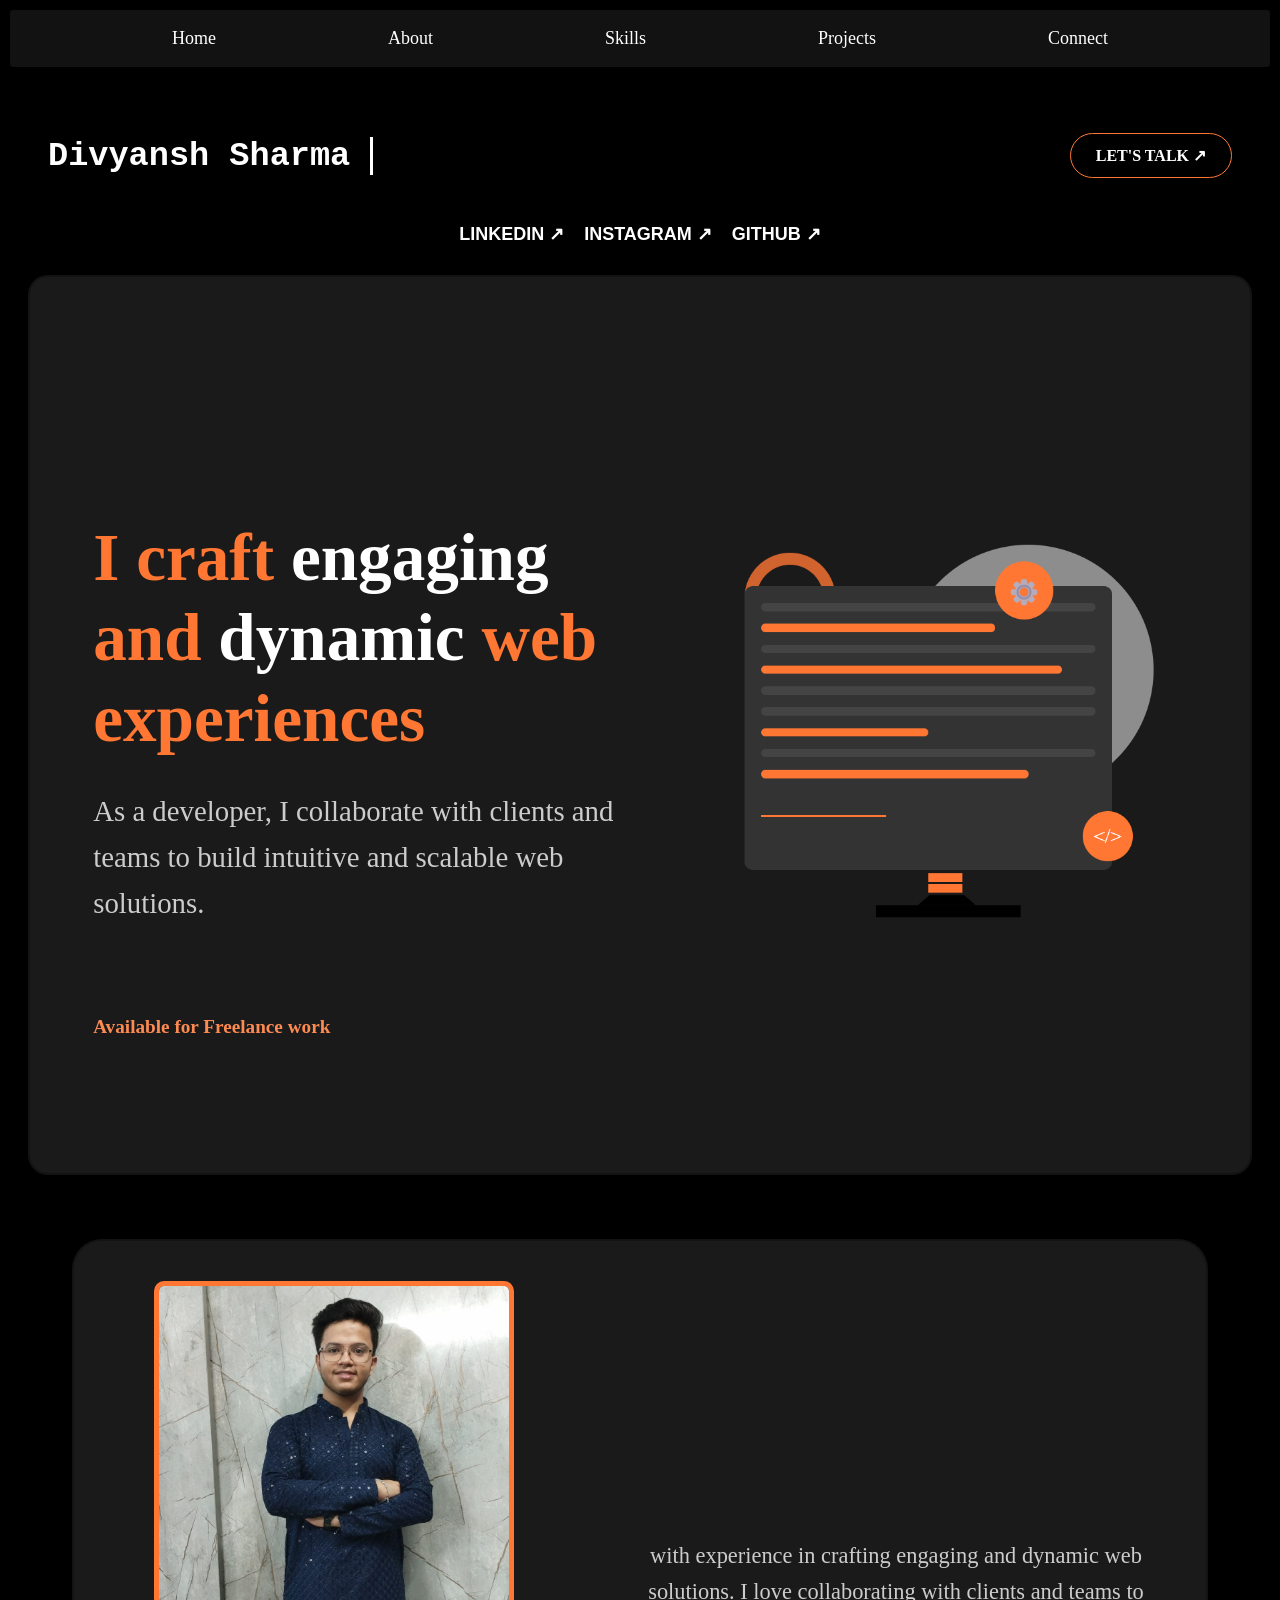
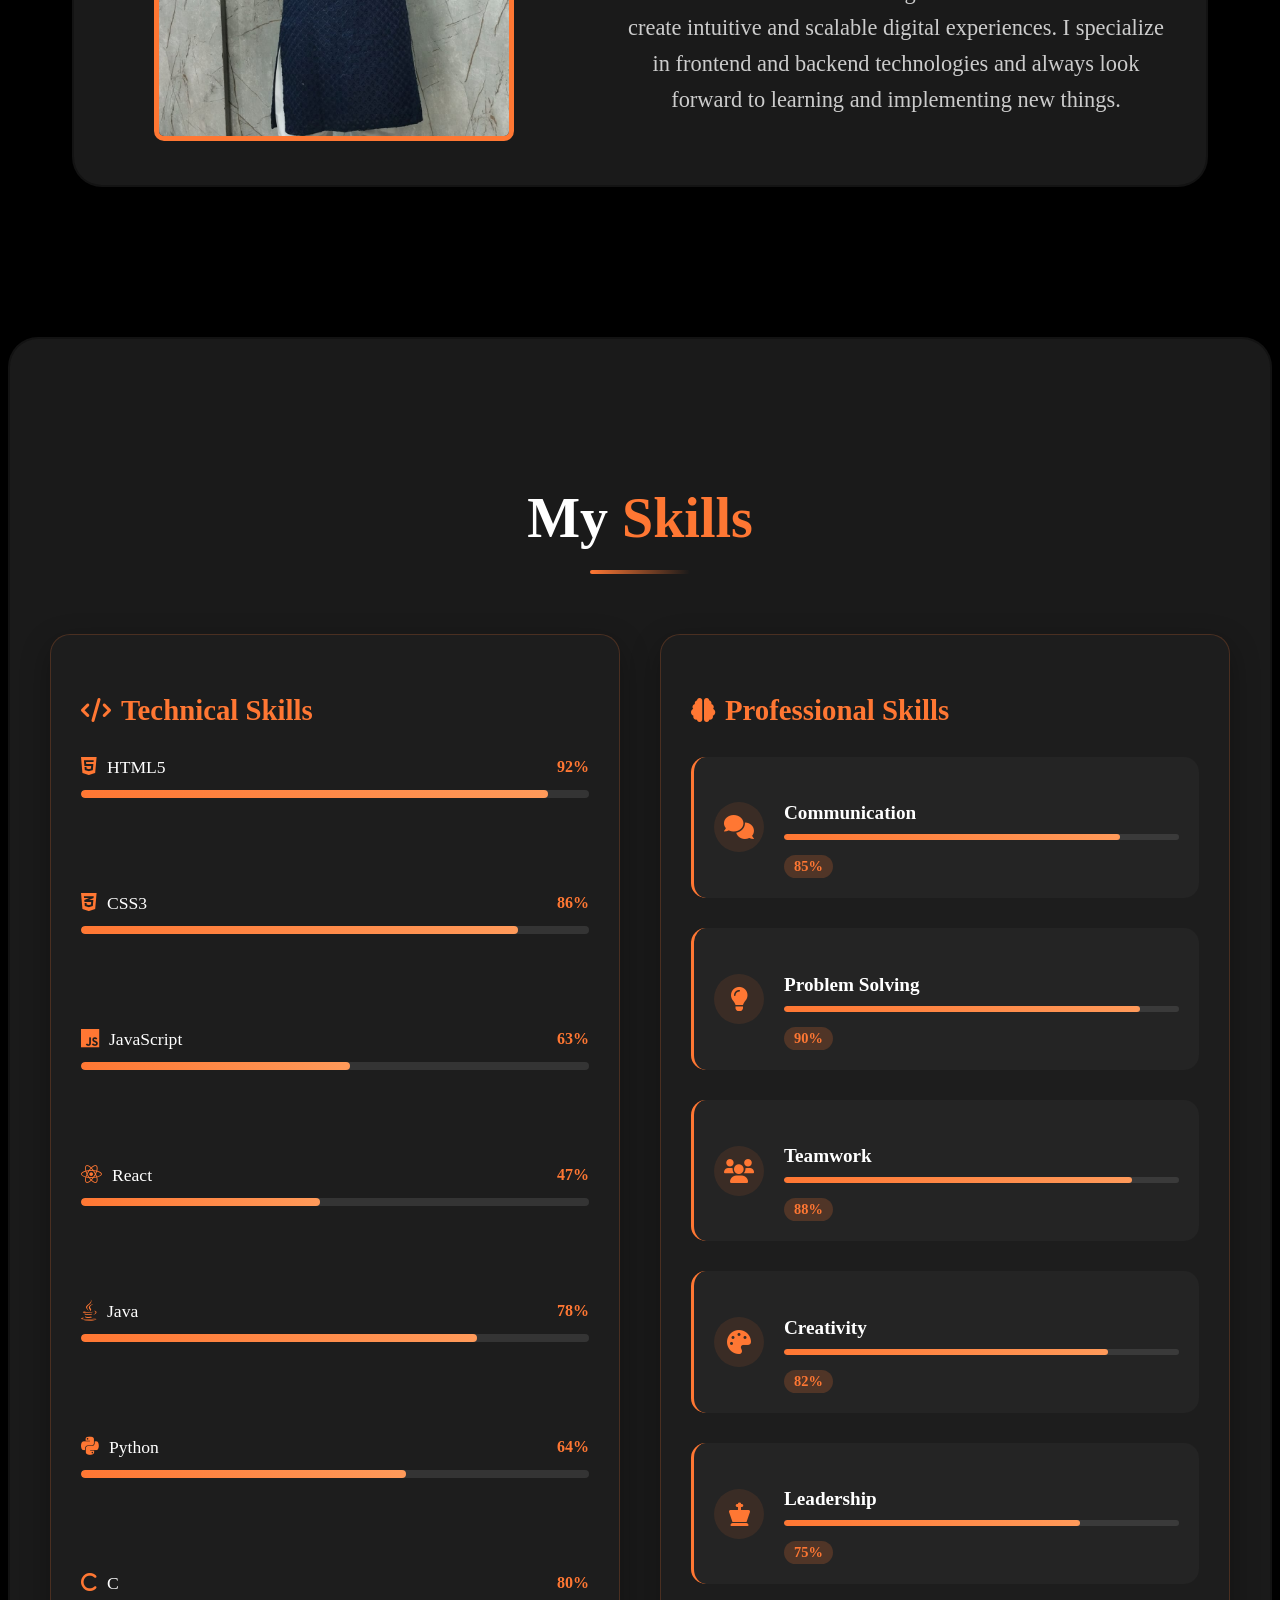
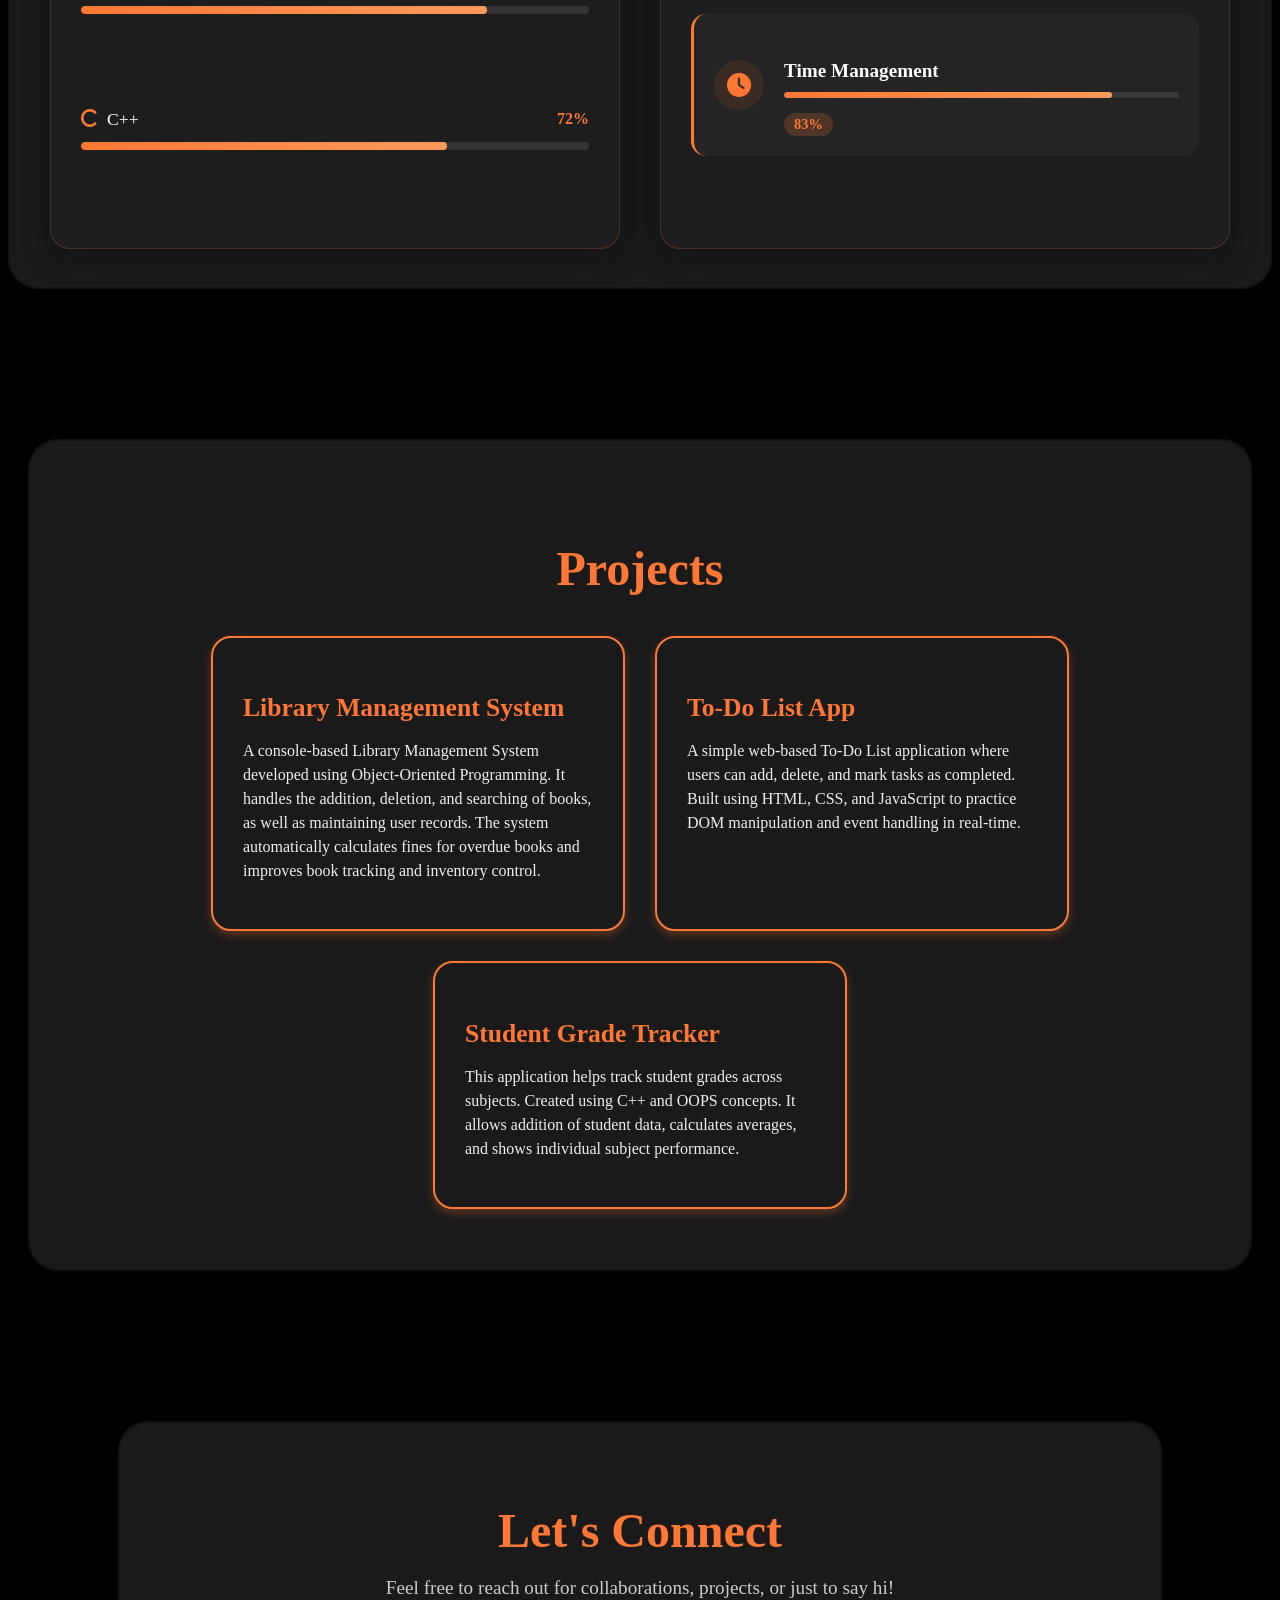
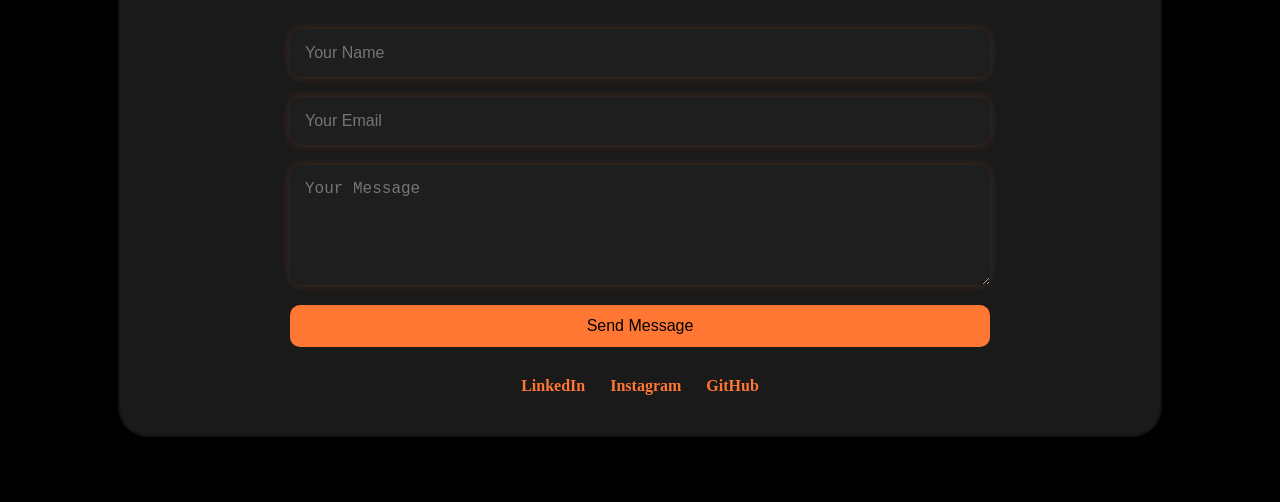
<file: index.html>
<!DOCTYPE html>
<html lang="en">

<head>
    <meta charset="UTF-8">
    <meta name="viewport" content="width=device-width, initial-scale=1.0">
    <title>Divyansh Sharma | Portfolio</title>
    <link rel="stylesheet" href="pofolio.css">
    <link rel="stylesheet" href="https://cdnjs.cloudflare.com/ajax/libs/font-awesome/6.0.0/css/all.min.css">
    <link rel="stylesheet" href="portfolio.js">
    <link href="https://fonts.googleapis.com/css2?family=Orbitron:wght@700&display=swap" rel="stylesheet">
    <meta property="og:title" content="Divyansh Sharma | Portfolio" />
    <meta property="og:description" content="Responsive personal portfolio built with HTML, CSS, and JavaScript." />
    <meta property="og:image" content="https://raw.githubusercontent.com/divyansh0054/Portfolio/main/assets/thumbnail.png" />
    <meta property="og:url" content="https://divyansh0054.github.io/Portfolio/" />
    <meta property="og:type" content="website" />


<body>
    <!-- Navigation Bar -->
    <nav class="navbar">
        <div class="nav-links">
            <a href="#home" class="nav-link">Home</a>
            <a href="#about" class="nav-link">About</a>
            <a href="#skills" class="nav-link">Skills</a>
            <a href="#projects" class="nav-link">Projects</a>
            <a href="#connect" class="nav-link">Connect</a>
        </div>
    </nav>
    <!-- Header Content (Name + CTA) -->
    <div class="header-content">
        <h2 class="name">Divyansh Sharma</h2>
        <a href="#connect" class="cta-button">LET'S TALK ↗</a>
    </div>
    <div class="social-links">
        <a href="https://www.linkedin.com/in/divyansh-sharma-6a9651290" class="social-link">LINKEDIN ↗</a>
        <a href="https://instagram.com/_divyansharma._" class="social-link">INSTAGRAM ↗</a>
        <a href="https://github.com/divyansh0054" class="social-link">GITHUB ↗</a>
    </div>
    <!-- hero section  -->

    <section class="hero" id="home">
        <div class="hero-content">
            <!-- Text content on left -->
            <div class="hero-text-content">
                <h1 class="headline">I craft <span>engaging</span><br>and <span>dynamic</span> web experiences</h1>
                <p class="subheadline">As a developer, I collaborate with clients and teams to build intuitive and
                    scalable web solutions.</p>
                <p class="bottomline">Available for Freelance work</p>
            </div>

            <!-- Image on right -->
            <div class="hero-visual">
                <img src="Screenshot 2025-03-29 221040.png" alt="My Work">
            </div>
        </div>
    </section>



    <section id="about">
        <!-- Profile Image -->
        <div class="about-image">
            <img src="divyansh.jpg" alt="Profile Picture">
        </div>

        <!-- About Content -->
        <div class="about-content">
            <div id="one">
                <h1 class="line line1">I'm Divyansh Sharma</h1>
                <h1 class="line line2">And I am a</h1>
                <h1 class="line line3">Web Developer</h1>
            </div>
            <p class="about-text">
                with experience in crafting engaging and dynamic web solutions.
                I love collaborating with clients and teams to create intuitive and scalable digital experiences.
                I specialize in frontend and backend technologies and always look forward to learning and implementing
                new things.
            </p>
        </div>
    </section>


    <section id="skills" class="skills-section">
        <div class="skills-header">
            <h2 class="skills-heading">My <span>Skills</span></h2>
            <div class="skills-divider"></div>
        </div>

        <div class="skills-container">
            <!-- Technical Skills Column -->
            <div class="skills-column tech-skills">
                <div class="skills-card">
                    <h3 class="skills-subheading">
                        <i class="fas fa-code"></i> Technical Skills
                    </h3>

                    <div class="skills-grid">
                        <!-- HTML -->
                        <div class="skill-item">
                            <div class="skill-info">
                                <span class="skill-name">
                                    <i class="fab fa-html5"></i> HTML5
                                </span>
                                <span class="skill-percent">92%</span>
                            </div>
                            <div class="skill-bar">
                                <div class="skill-progress" style="width: 92%;" data-percent="92"></div>
                            </div>
                        </div>

                        <!-- CSS -->
                        <div class="skill-item">
                            <div class="skill-info">
                                <span class="skill-name">
                                    <i class="fab fa-css3-alt"></i> CSS3
                                </span>
                                <span class="skill-percent">86%</span>
                            </div>
                            <div class="skill-bar">
                                <div class="skill-progress" style="width: 86%;" data-percent="86"></div>
                            </div>
                        </div>

                        <!-- JavaScript -->
                        <div class="skill-item">
                            <div class="skill-info">
                                <span class="skill-name">
                                    <i class="fab fa-js"></i> JavaScript
                                </span>
                                <span class="skill-percent">63%</span>
                            </div>
                            <div class="skill-bar">
                                <div class="skill-progress" style="width: 53%;" data-percent="53"></div>
                            </div>
                        </div>

                        <!-- React -->
                        <div class="skill-item">
                            <div class="skill-info">
                                <span class="skill-name">
                                    <i class="fab fa-react"></i> React
                                </span>
                                <span class="skill-percent">47%</span>
                            </div>
                            <div class="skill-bar">
                                <div class="skill-progress" style="width: 47%;" data-percent="47"></div>
                            </div>
                        </div>

                        <!-- Java -->
                        <div class="skill-item">
                            <div class="skill-info">
                                <span class="skill-name">
                                    <i class="fab fa-java"></i> Java
                                </span>
                                <span class="skill-percent">78%</span>
                            </div>
                            <div class="skill-bar">
                                <div class="skill-progress" style="width: 78%;" data-percent="78"></div>
                            </div>
                        </div>

                        <!-- Python -->
                        <div class="skill-item">
                            <div class="skill-info">
                                <span class="skill-name">
                                    <i class="fab fa-python"></i> Python
                                </span>
                                <span class="skill-percent">64%</span>
                            </div>
                            <div class="skill-bar">
                                <div class="skill-progress" style="width: 64%;" data-percent="64"></div>
                            </div>
                        </div>

                        <!-- C -->
                        <div class="skill-item">
                            <div class="skill-info">
                                <span class="skill-name">
                                    <i class="fas fa-c"></i> C
                                </span>
                                <span class="skill-percent">80%</span>
                            </div>
                            <div class="skill-bar">
                                <div class="skill-progress" style="width: 80%;" data-percent="80"></div>
                            </div>
                        </div>

                        <!-- C++ -->
                        <div class="skill-item">
                            <div class="skill-info">
                                <span class="skill-name">
                                    <i class="fas fa-c"></i> C++
                                </span>
                                <span class="skill-percent">72%</span>
                            </div>
                            <div class="skill-bar">
                                <div class="skill-progress" style="width: 72%;" data-percent="72"></div>
                            </div>
                        </div>
                    </div>
                </div>
            </div>

            <!-- Soft Skills Column -->
            <div class="skills-column soft-skills">
                <div class="skills-card">
                    <h3 class="skills-subheading">
                        <i class="fas fa-brain"></i> Professional Skills
                    </h3>

                    <div class="soft-skills-grid">
                        <!-- Communication -->
                        <div class="soft-skill-item">
                            <div class="skill-icon">
                                <i class="fas fa-comments"></i>
                            </div>
                            <div class="skill-content">
                                <h4 class="soft-skill-name">Communication</h4>
                                <div class="skill-meter">
                                    <div class="meter-fill" style="width: 85%;"></div>
                                </div>
                                <span class="skill-percent-bubble">85%</span>
                            </div>
                        </div>

                        <!-- Problem Solving -->
                        <div class="soft-skill-item">
                            <div class="skill-icon">
                                <i class="fas fa-lightbulb"></i>
                            </div>
                            <div class="skill-content">
                                <h4 class="soft-skill-name">Problem Solving</h4>
                                <div class="skill-meter">
                                    <div class="meter-fill" style="width: 90%;"></div>
                                </div>
                                <span class="skill-percent-bubble">90%</span>
                            </div>
                        </div>

                        <!-- Teamwork -->
                        <div class="soft-skill-item">
                            <div class="skill-icon">
                                <i class="fas fa-users"></i>
                            </div>
                            <div class="skill-content">
                                <h4 class="soft-skill-name">Teamwork</h4>
                                <div class="skill-meter">
                                    <div class="meter-fill" style="width: 88%;"></div>
                                </div>
                                <span class="skill-percent-bubble">88%</span>
                            </div>
                        </div>

                        <!-- Creativity -->
                        <div class="soft-skill-item">
                            <div class="skill-icon">
                                <i class="fas fa-palette"></i>
                            </div>
                            <div class="skill-content">
                                <h4 class="soft-skill-name">Creativity</h4>
                                <div class="skill-meter">
                                    <div class="meter-fill" style="width: 82%;"></div>
                                </div>
                                <span class="skill-percent-bubble">82%</span>
                            </div>
                        </div>

                        <!-- Leadership -->
                        <div class="soft-skill-item">
                            <div class="skill-icon">
                                <i class="fas fa-chess-king"></i>
                            </div>
                            <div class="skill-content">
                                <h4 class="soft-skill-name">Leadership</h4>
                                <div class="skill-meter">
                                    <div class="meter-fill" style="width: 75%;"></div>
                                </div>
                                <span class="skill-percent-bubble">75%</span>
                            </div>
                        </div>

                        <!-- Time Management -->
                        <div class="soft-skill-item">
                            <div class="skill-icon">
                                <i class="fas fa-clock"></i>
                            </div>
                            <div class="skill-content">
                                <h4 class="soft-skill-name">Time Management</h4>
                                <div class="skill-meter">
                                    <div class="meter-fill" style="width: 83%;"></div>
                                </div>
                                <span class="skill-percent-bubble">83%</span>
                            </div>
                        </div>
                    </div>
                </div>
            </div>
        </div>
    </section>

    <section id="projects" class="projects-section">
        <h2 class="section-title">Projects</h2>
        <div class="projects-container">

            <div class="project-card">
                <h3>Library Management System</h3>
                <p>
                    A console-based Library Management System developed using Object-Oriented Programming. It handles
                    the addition,
                    deletion, and searching of books, as well as maintaining user records. The system automatically
                    calculates fines
                    for overdue books and improves book tracking and inventory control.
                </p>
            </div>

            <div class="project-card">
                <h3>To-Do List App</h3>
                <p>
                    A simple web-based To-Do List application where users can add, delete, and mark tasks as completed.
                    Built using
                    HTML, CSS, and JavaScript to practice DOM manipulation and event handling in real-time.
                </p>
            </div>

            <div class="project-card">
                <h3>Student Grade Tracker</h3>
                <p>
                    This application helps track student grades across subjects. Created using C++ and OOPS concepts. It
                    allows
                    addition of student data, calculates averages, and shows individual subject performance.
                </p>
            </div>

        </div>
    </section>

    <section id="connect" class="connect-section">
        <div class="connect-container">
            <h2 class="connect-title">Let's Connect</h2>
            <p class="connect-subtitle">Feel free to reach out for collaborations, projects, or just to say hi!</p>

            <form class="connect-form" onsubmit="openGmail(event)" autocomplete="off">
                <input type="text" id="name" name="name" placeholder="Your Name" required />
                <input type="email" id="email" name="email" placeholder="Your Email" required />
                <textarea id="message" name="message" placeholder="Your Message" rows="5" required></textarea>
                <button type="submit">Send Message</button>
            </form>
            

            <div class="connect-socials">
                <a href="https://linkedin.com/in/Divyansh Sharma" target="_blank">LinkedIn</a>
                <a href="https://instagram.com/_divyansharma._" target="_blank">Instagram</a>
                <a href="https://github.com/divyansh0054" target="_blank">GitHub</a>
            </div>
        </div>
    </section>

    <script src="portfolio.js"></script>

</body>

</html>
</file>
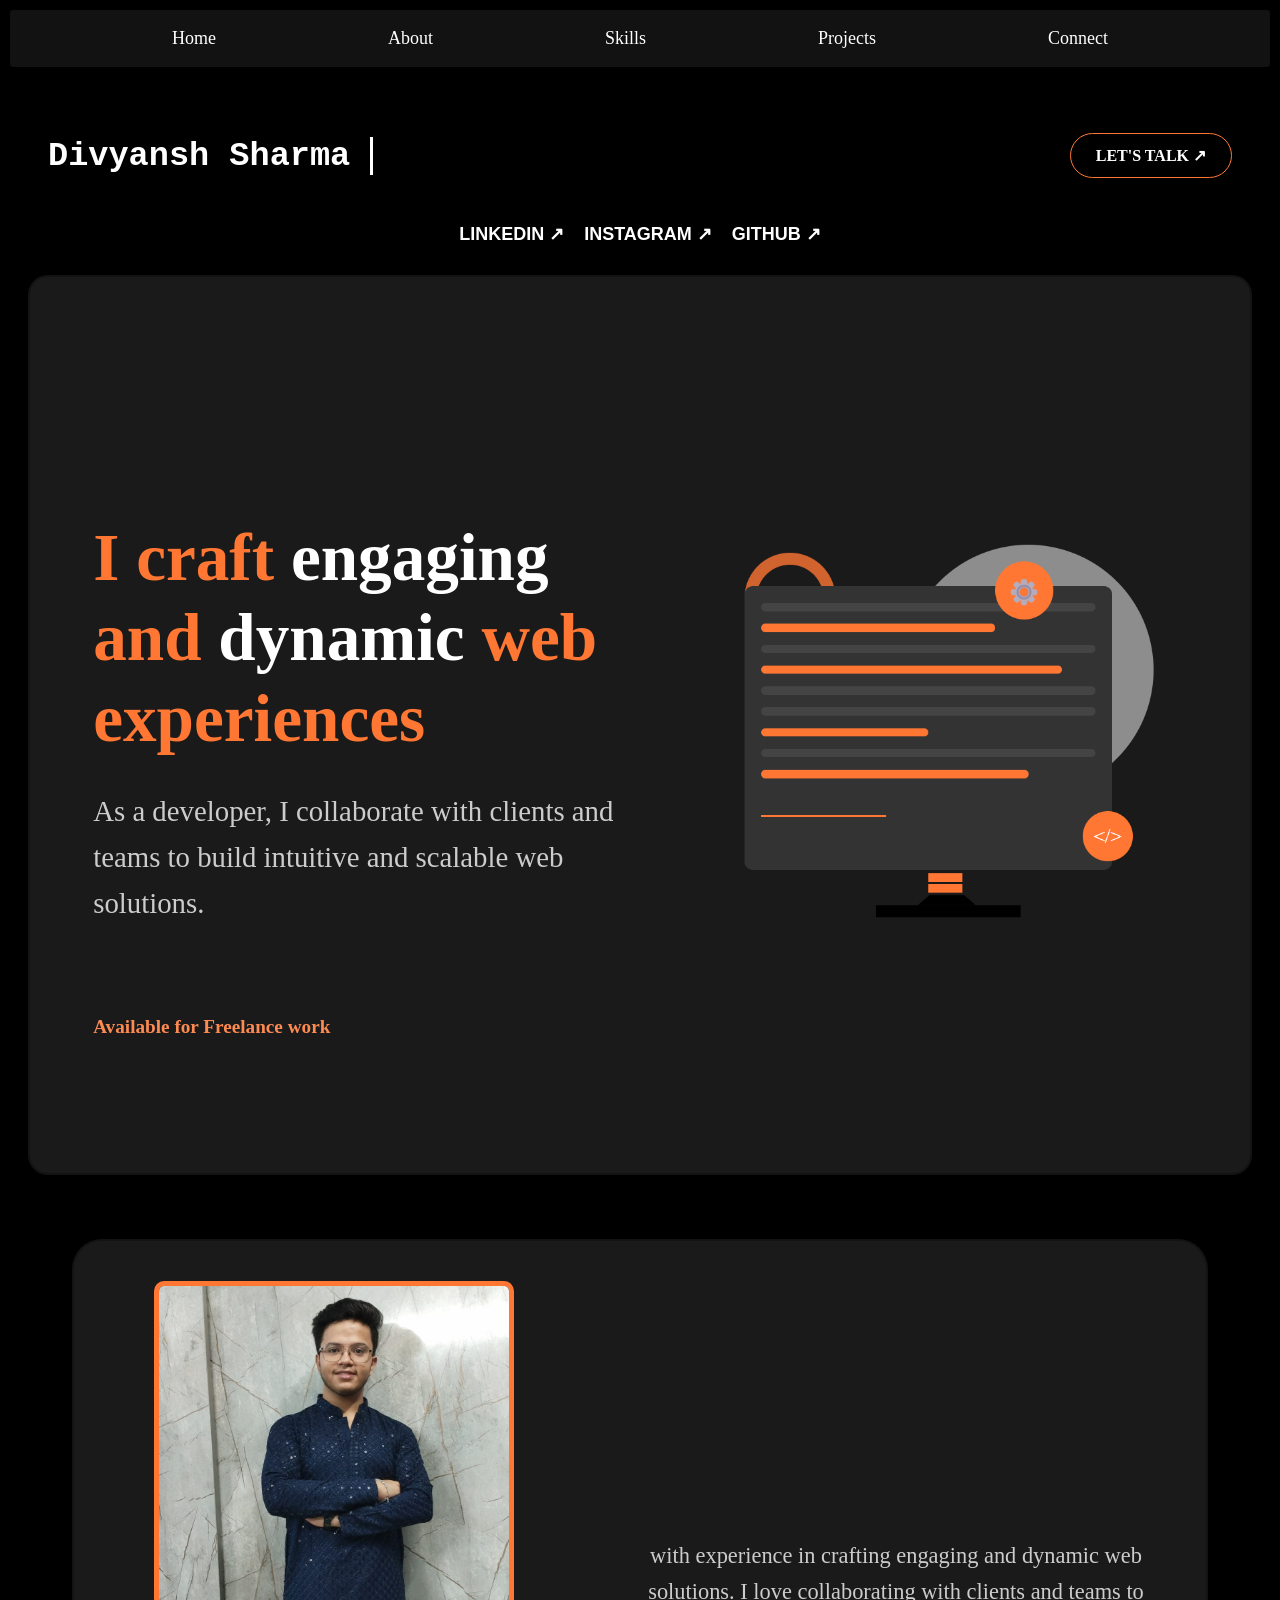
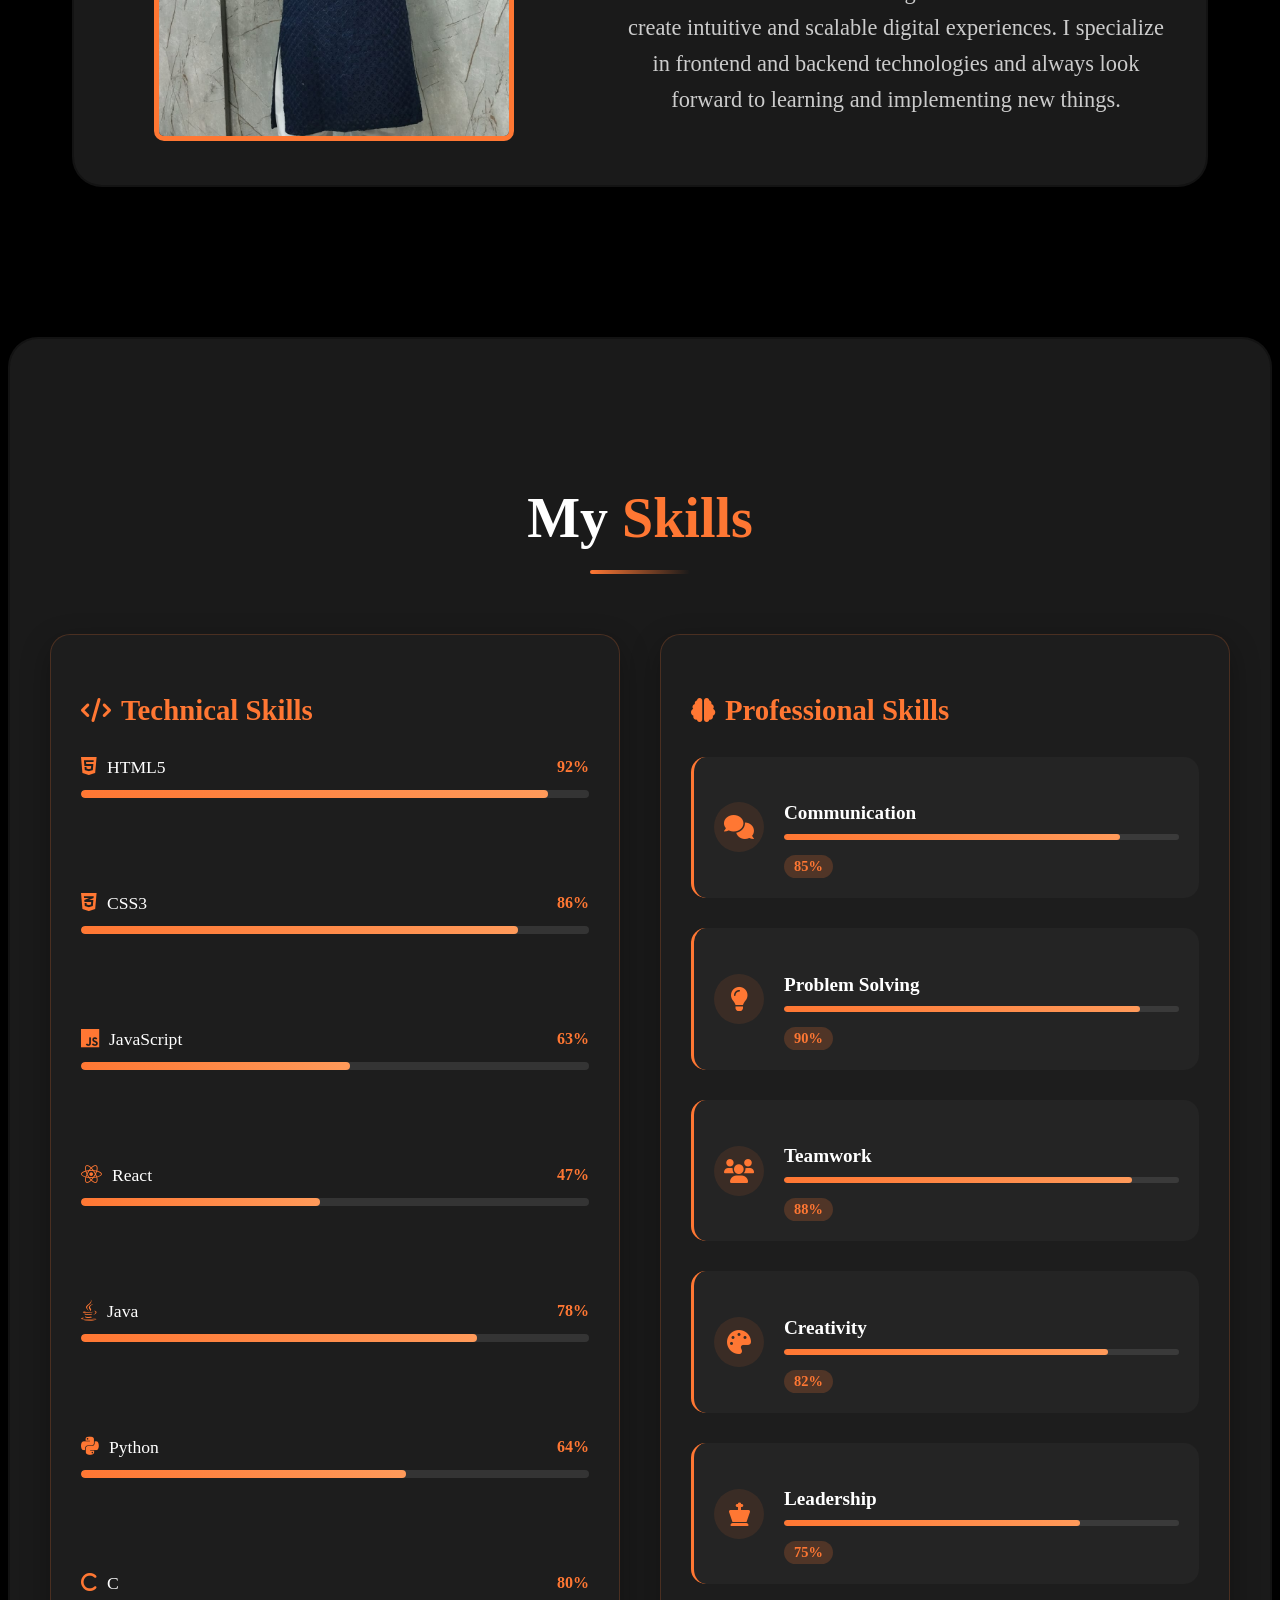
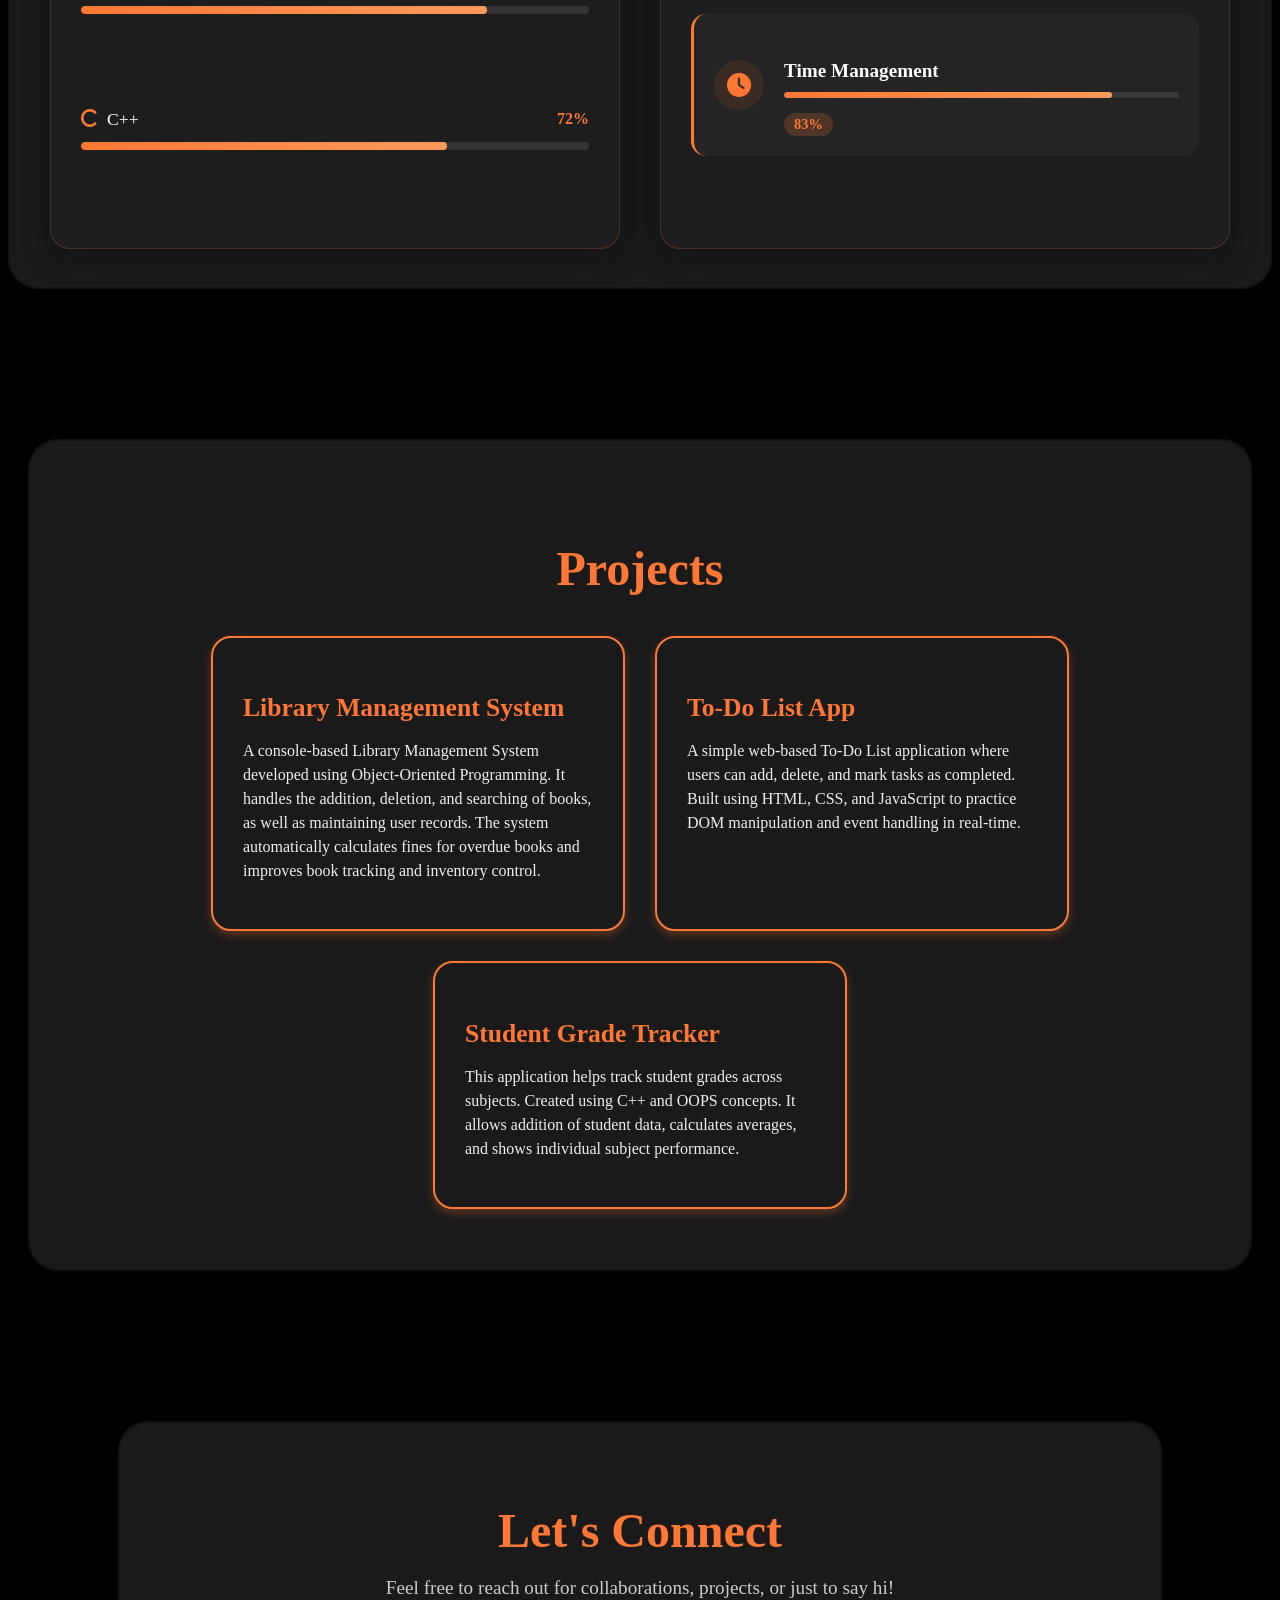
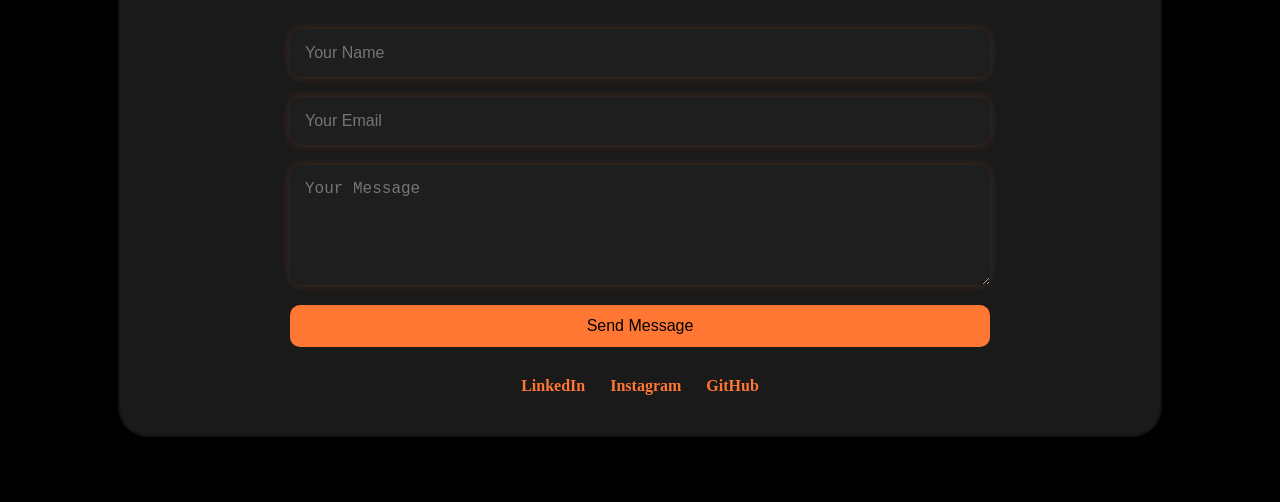
<file: pofolio.html>
<!DOCTYPE html>
<html lang="en">

<head>
    <meta charset="UTF-8">
    <meta name="viewport" content="width=device-width, initial-scale=1.0">
    <title>Divyansh Sharma | Portfolio</title>
    <link rel="stylesheet" href="pofolio.css">
    <link rel="stylesheet" href="https://cdnjs.cloudflare.com/ajax/libs/font-awesome/6.0.0/css/all.min.css">
    <link rel="stylesheet" href="portfolio.js">
    <link href="https://fonts.googleapis.com/css2?family=Orbitron:wght@700&display=swap" rel="stylesheet">

<body>
    <!-- Navigation Bar -->
    <nav class="navbar">
        <div class="nav-links">
            <a href="#home" class="nav-link">Home</a>
            <a href="#about" class="nav-link">About</a>
            <a href="#skills" class="nav-link">Skills</a>
            <a href="#projects" class="nav-link">Projects</a>
            <a href="#connect" class="nav-link">Connect</a>
        </div>
    </nav>
    <!-- Header Content (Name + CTA) -->
    <div class="header-content">
        <h2 class="name">Divyansh Sharma</h2>
        <a href="#connect" class="cta-button">LET'S TALK ↗</a>
    </div>
    <div class="social-links">
        <a href="https://linkedin.com/in/Divyansh Sharma" class="social-link">LINKEDIN ↗</a>
        <a href="https://instagram.com/_divyansharma._" class="social-link">INSTAGRAM ↗</a>
        <a href="https://github.com/divyansh0054" class="social-link">GITHUB ↗</a>
    </div>
    <!-- hero section  -->

    <section class="hero" id="home">
        <div class="hero-content">
            <!-- Text content on left -->
            <div class="hero-text-content">
                <h1 class="headline">I craft <span>engaging</span><br>and <span>dynamic</span> web experiences</h1>
                <p class="subheadline">As a developer, I collaborate with clients and teams to build intuitive and
                    scalable web solutions.</p>
                <p class="bottomline">Available for Freelance work</p>
            </div>

            <!-- Image on right -->
            <div class="hero-visual">
                <img src="Screenshot 2025-03-29 221040.png" alt="My Work">
            </div>
        </div>
    </section>



    <section id="about">
        <!-- Profile Image -->
        <div class="about-image">
            <img src="divyansh.jpg" alt="Profile Picture">
        </div>

        <!-- About Content -->
        <div class="about-content">
            <div id="one">
                <h1 class="line line1">I'm Divyansh Sharma</h1>
                <h1 class="line line2">And I am a</h1>
                <h1 class="line line3">Web Developer</h1>
            </div>
            <p class="about-text">
                with experience in crafting engaging and dynamic web solutions.
                I love collaborating with clients and teams to create intuitive and scalable digital experiences.
                I specialize in frontend and backend technologies and always look forward to learning and implementing
                new things.
            </p>
        </div>
    </section>


    <section id="skills" class="skills-section">
        <div class="skills-header">
            <h2 class="skills-heading">My <span>Skills</span></h2>
            <div class="skills-divider"></div>
        </div>

        <div class="skills-container">
            <!-- Technical Skills Column -->
            <div class="skills-column tech-skills">
                <div class="skills-card">
                    <h3 class="skills-subheading">
                        <i class="fas fa-code"></i> Technical Skills
                    </h3>

                    <div class="skills-grid">
                        <!-- HTML -->
                        <div class="skill-item">
                            <div class="skill-info">
                                <span class="skill-name">
                                    <i class="fab fa-html5"></i> HTML5
                                </span>
                                <span class="skill-percent">92%</span>
                            </div>
                            <div class="skill-bar">
                                <div class="skill-progress" style="width: 92%;" data-percent="92"></div>
                            </div>
                        </div>

                        <!-- CSS -->
                        <div class="skill-item">
                            <div class="skill-info">
                                <span class="skill-name">
                                    <i class="fab fa-css3-alt"></i> CSS3
                                </span>
                                <span class="skill-percent">86%</span>
                            </div>
                            <div class="skill-bar">
                                <div class="skill-progress" style="width: 86%;" data-percent="86"></div>
                            </div>
                        </div>

                        <!-- JavaScript -->
                        <div class="skill-item">
                            <div class="skill-info">
                                <span class="skill-name">
                                    <i class="fab fa-js"></i> JavaScript
                                </span>
                                <span class="skill-percent">63%</span>
                            </div>
                            <div class="skill-bar">
                                <div class="skill-progress" style="width: 53%;" data-percent="53"></div>
                            </div>
                        </div>

                        <!-- React -->
                        <div class="skill-item">
                            <div class="skill-info">
                                <span class="skill-name">
                                    <i class="fab fa-react"></i> React
                                </span>
                                <span class="skill-percent">47%</span>
                            </div>
                            <div class="skill-bar">
                                <div class="skill-progress" style="width: 47%;" data-percent="47"></div>
                            </div>
                        </div>

                        <!-- Java -->
                        <div class="skill-item">
                            <div class="skill-info">
                                <span class="skill-name">
                                    <i class="fab fa-java"></i> Java
                                </span>
                                <span class="skill-percent">78%</span>
                            </div>
                            <div class="skill-bar">
                                <div class="skill-progress" style="width: 78%;" data-percent="78"></div>
                            </div>
                        </div>

                        <!-- Python -->
                        <div class="skill-item">
                            <div class="skill-info">
                                <span class="skill-name">
                                    <i class="fab fa-python"></i> Python
                                </span>
                                <span class="skill-percent">64%</span>
                            </div>
                            <div class="skill-bar">
                                <div class="skill-progress" style="width: 64%;" data-percent="64"></div>
                            </div>
                        </div>

                        <!-- C -->
                        <div class="skill-item">
                            <div class="skill-info">
                                <span class="skill-name">
                                    <i class="fas fa-c"></i> C
                                </span>
                                <span class="skill-percent">80%</span>
                            </div>
                            <div class="skill-bar">
                                <div class="skill-progress" style="width: 80%;" data-percent="80"></div>
                            </div>
                        </div>

                        <!-- C++ -->
                        <div class="skill-item">
                            <div class="skill-info">
                                <span class="skill-name">
                                    <i class="fas fa-c"></i> C++
                                </span>
                                <span class="skill-percent">72%</span>
                            </div>
                            <div class="skill-bar">
                                <div class="skill-progress" style="width: 72%;" data-percent="72"></div>
                            </div>
                        </div>
                    </div>
                </div>
            </div>

            <!-- Soft Skills Column -->
            <div class="skills-column soft-skills">
                <div class="skills-card">
                    <h3 class="skills-subheading">
                        <i class="fas fa-brain"></i> Professional Skills
                    </h3>

                    <div class="soft-skills-grid">
                        <!-- Communication -->
                        <div class="soft-skill-item">
                            <div class="skill-icon">
                                <i class="fas fa-comments"></i>
                            </div>
                            <div class="skill-content">
                                <h4 class="soft-skill-name">Communication</h4>
                                <div class="skill-meter">
                                    <div class="meter-fill" style="width: 85%;"></div>
                                </div>
                                <span class="skill-percent-bubble">85%</span>
                            </div>
                        </div>

                        <!-- Problem Solving -->
                        <div class="soft-skill-item">
                            <div class="skill-icon">
                                <i class="fas fa-lightbulb"></i>
                            </div>
                            <div class="skill-content">
                                <h4 class="soft-skill-name">Problem Solving</h4>
                                <div class="skill-meter">
                                    <div class="meter-fill" style="width: 90%;"></div>
                                </div>
                                <span class="skill-percent-bubble">90%</span>
                            </div>
                        </div>

                        <!-- Teamwork -->
                        <div class="soft-skill-item">
                            <div class="skill-icon">
                                <i class="fas fa-users"></i>
                            </div>
                            <div class="skill-content">
                                <h4 class="soft-skill-name">Teamwork</h4>
                                <div class="skill-meter">
                                    <div class="meter-fill" style="width: 88%;"></div>
                                </div>
                                <span class="skill-percent-bubble">88%</span>
                            </div>
                        </div>

                        <!-- Creativity -->
                        <div class="soft-skill-item">
                            <div class="skill-icon">
                                <i class="fas fa-palette"></i>
                            </div>
                            <div class="skill-content">
                                <h4 class="soft-skill-name">Creativity</h4>
                                <div class="skill-meter">
                                    <div class="meter-fill" style="width: 82%;"></div>
                                </div>
                                <span class="skill-percent-bubble">82%</span>
                            </div>
                        </div>

                        <!-- Leadership -->
                        <div class="soft-skill-item">
                            <div class="skill-icon">
                                <i class="fas fa-chess-king"></i>
                            </div>
                            <div class="skill-content">
                                <h4 class="soft-skill-name">Leadership</h4>
                                <div class="skill-meter">
                                    <div class="meter-fill" style="width: 75%;"></div>
                                </div>
                                <span class="skill-percent-bubble">75%</span>
                            </div>
                        </div>

                        <!-- Time Management -->
                        <div class="soft-skill-item">
                            <div class="skill-icon">
                                <i class="fas fa-clock"></i>
                            </div>
                            <div class="skill-content">
                                <h4 class="soft-skill-name">Time Management</h4>
                                <div class="skill-meter">
                                    <div class="meter-fill" style="width: 83%;"></div>
                                </div>
                                <span class="skill-percent-bubble">83%</span>
                            </div>
                        </div>
                    </div>
                </div>
            </div>
        </div>
    </section>

    <section id="projects" class="projects-section">
        <h2 class="section-title">Projects</h2>
        <div class="projects-container">

            <div class="project-card">
                <h3>Library Management System</h3>
                <p>
                    A console-based Library Management System developed using Object-Oriented Programming. It handles
                    the addition,
                    deletion, and searching of books, as well as maintaining user records. The system automatically
                    calculates fines
                    for overdue books and improves book tracking and inventory control.
                </p>
            </div>

            <div class="project-card">
                <h3>To-Do List App</h3>
                <p>
                    A simple web-based To-Do List application where users can add, delete, and mark tasks as completed.
                    Built using
                    HTML, CSS, and JavaScript to practice DOM manipulation and event handling in real-time.
                </p>
            </div>

            <div class="project-card">
                <h3>Student Grade Tracker</h3>
                <p>
                    This application helps track student grades across subjects. Created using C++ and OOPS concepts. It
                    allows
                    addition of student data, calculates averages, and shows individual subject performance.
                </p>
            </div>

        </div>
    </section>

    <section id="connect" class="connect-section">
        <div class="connect-container">
            <h2 class="connect-title">Let's Connect</h2>
            <p class="connect-subtitle">Feel free to reach out for collaborations, projects, or just to say hi!</p>

            <form class="connect-form" action="mailto:divyanshsharma@gmail.com" method="POST" enctype="text/plain">
                <input type="text" name="name" placeholder="Your Name" required />
                <input type="email" name="email" placeholder="Your Email" required />
                <textarea name="message" placeholder="Your Message" rows="5" required></textarea>
                <button type="submit">Send Message</button>
            </form>

            <div class="connect-socials">
                <a href="https://linkedin.com/in/Divyansh Sharma" target="_blank">LinkedIn</a>
                <a href="https://instagram.com/_divyansharma._" target="_blank">Instagram</a>
                <a href="https://github.com/divyansh0054" target="_blank">GitHub</a>
            </div>
        </div>
    </section>

    <script src="portfolio.js"></script>

</body>

</html>
</file>
<file: pofolio.css>
Global Styles * {
    margin: 0;
    padding: 0;
    box-sizing: border-box;
    font-family: Arial, sans-serif;
    overflow-wrap: break-word;
}

body {
    background-color: black;
    color: white;
    overflow-x: hidden;
}

a {
    text-decoration: none;
    color: inherit;
    cursor: pointer;
}

/* Navigation Bar */
.navbar {
    display: flex;
    justify-content: space-between;
    align-items: center;
    background-color: rgba(18, 18, 18, 1);
    border-radius: 5px;
    border: 2px solid black;
    position: sticky;
    top: 0;
    padding: 8px 10px;
    z-index: 4;
    margin: 0 auto;
    max-width: 100%;
    box-sizing: border-box;
    /* margin-top: 20px; */
}

.nav-links {
    display: flex;
    flex-wrap: wrap;
    justify-content: space-evenly;
    width: 100%;
    box-sizing: border-box;
    /* align-items: center; */
}

.nav-link {
    color: white;
    font-size: 18px;
    font-weight: 500;
    padding: 10px 20px;
    border-radius: 5px;
    transition: background-color 0.3s ease;
    text-align: center;
}
@media (max-width: 768px) {
    .nav-links {
        flex-direction: row;
        align-items: center;
        flex-wrap: nowrap;
        gap: 10px;
    }

    .nav-link {
        padding: 8px 0;
    }
}
html {
    scroll-behavior: smooth;
}


.nav-link.active {
    background-color: #ff7733;
    padding: 8px 14px;
    border-radius: 8px;
    color: white;
    transition: background-color 0.3s ease, color 0.3s ease;
}

.nav-link.active:hover {
    background-color: #e55b14;
    color: white;
}

.nav-link:hover {
    color: rgba(177, 103, 30, 0.925);
    transform: scale(1.1);
    transition: transform 0.2s ease, color 0.2s ease;
    box-sizing: border-box;
}

/* Hero Section Layout */
.hero {
    border: 2px solid rgba(18, 18, 18, 0.9);
    border-radius: 20px;
    background-color: rgb(26 26 26 / var(--tw-bg-opacity, 1));
    padding: 40px 5%;
    margin: 20px;
    min-height: 100vh;
    box-sizing: border-box;
    display: flex;
    align-items: center;
    justify-content: center;
}

.hero-content {
    display: flex;
    flex-wrap: wrap;
    justify-content: space-between;
    align-items: center;
    gap: 40px;
    width: 100%;
    max-width: 1400px;
}

/* Left text content */
.hero-text-content {
    flex: 1 1 50%;
}

.hero-text-content .headline {
    font-size: 4.2rem;
    line-height: 1.2;
    color: #ff7733;
    margin-bottom: 20px;
}

.hero-text-content .headline span {
    color: #ffffff;
}

.hero-text-content .subheadline {
    font-size: 1.8rem;
    color: #ccc;
    margin-bottom: 20px;
    line-height: 1.6;
}

.hero-text-content .bottomline {
    font-size: 1.2rem;
    font-weight: bold;
    color: #fd8a51;
    word-wrap: break-word;
}

/* Right image */
.hero-visual {
    flex: 1 1 45%;
    display: flex;
    justify-content: center;
    align-items: center;
}

.hero-visual img {
    width: 100%;
    max-width: 600px;
    height: auto;
    border-radius: 12px;
}

/* Responsive adjustments */
@media (max-width: 1024px) {
    .hero-content {
        flex-direction: column-reverse;
        align-items: center;
    }

    .hero-text-content {
        text-align: center;
    }

    .hero-text-content .headline {
        font-size: 3.4rem;
    }

    .hero-text-content .subheadline,
    .hero-text-content .bottomline {
        font-size: 1.3rem;
    }

    .hero-visual img {
        max-width: 90%;
    }
}

@media (max-width: 600px) {
    .hero {
        padding: 30px 20px;
    }

    .hero-text-content .headline {
        font-size: 2.6rem;
    }

    .hero-text-content .subheadline,
    .hero-text-content .bottomline {
        font-size: 1.2rem;
    }

    .hero-visual img {
        max-width: 100%;
    }
}



/* Name Styling */
.name {
    font-family: 'Courier New', Courier, monospace;
    font-size: 30px;
    color: whitesmoke;
    white-space: nowrap;
    overflow: hidden;
    border-right: 3px solid white;
    width: 0;
    animation: typing 2s steps(18) forwards, blink 0.7s step-end infinite;
}
@keyframes typing {
    from {
      width: 0;
    }
    to {
      width: 16ch;
    }
  }
  
  @keyframes blink {
    50% {
      border-color: transparent;
    }
  }

.headline {
    /* padding: 10px; */
    font-size: 5rem;
    line-height: 1.2;
    margin-bottom: 1rem;
    font-weight: bold;
}

.headline span {
    color: #ff7733;
}

.subheadline {
    font-size: 1.2rem;
    line-height: 1.5;
    margin-bottom: 2rem;
    max-width: 600px;
}

.bottomline {
    font-family: cursive;
    position: relative;
    font-size: 1.2rem;
    top: 70px;
}

/* Social Links */
.social-links {
    display: flex;
    justify-content: center;
    flex-wrap: wrap;
    gap: 20px;
    padding: 10px 0;
    position: relative;
    left: 50%;
    transform: translateX(-50%);
    transition: text-shadow 0.3s ease-in-out;
}

.social-link {
    color: white;
    font-family:Arial, Helvetica, sans-serif;
    text-decoration: none;
    font-weight: bold;
    transition: text-shadow 0.3s ease-in-out;
    font-size: 18px;
}
.social-link:hover {
    transform: scale(1.2);
    cursor: pointer;
    text-shadow: 0 0 10px #ff7733, 0 0 20px #ff7733, 0 0 30px #ff7733;
}

.header-content {
    display: flex;
    justify-content: space-between;
    align-items: center;
    padding: 10px 40px;
    margin-top: 30px; 
    position: relative;
    z-index: 2;
}

.name {
    font-size: 2.1rem;
    color: #fff;
    font-weight: bold;
}

/* CTA Button */
.cta-button {
    display: inline-block;
    padding: 12px 25px;
    border: 1px solid #ff7733;
    border-radius: 30px;
    color: white;
    font-weight: bold;
    background-color: transparent;
    transition: all 0.3s ease;
    text-decoration: none;
}

.cta-button:hover {
    background-color: #ff7733;
    color: #000;
}

/* Responsive adjustment */
@media (max-width: 768px) {
    .header-content {
        flex-direction: column;
        align-items: center;
        gap: 10px;
    }

    .name {
        font-size: 2rem;
    }

    .cta-button {
        padding: 10px 20px;
        font-size: 0.9rem;
    }
}


#about {
    padding: 40px 20px;
    margin: 5vw;
    border: 2px solid rgba(18, 18, 18, 0.9);
    border-radius: 30px;
    background-color: rgb(26 26 26 / var(--tw-bg-opacity, 1));
    display: flex;
    flex-wrap: wrap;
    align-items: center;
    justify-content: space-around;
    gap: 2rem;
  }
  
  /* Profile Image Section */
  .about-image {
    flex: 1 1 300px;
    text-align: center;
  }
  
  .about-image img {
    width: 100%;
    max-width: 350px;
    height: auto;
    border-radius: 10px;
    border: 5px solid #ff7733;
  }
  
  /* About Content Section */
  .about-content {
    flex: 1 1 400px;
    max-width: 600px;
  }
  
  #one {
    text-align: center;
    margin-bottom: 30px;
    position: relative;
    height: 200px; /* Adjust based on content */
    overflow: hidden;
  }
  
  .line {
    opacity: 0;
    font-size: 3.2rem;
    color: #ff7733;
    margin: 10px 0;
    animation-fill-mode: forwards;
    transform: translateY(20px);
  }
  
  /* Each line appears one after the other */
  .line1 {
    animation: showLine 6s infinite;
    animation-delay: 0s;
  }
  .line2 {
    animation: showLine 6s infinite;
    animation-delay: 1.5s;
  }
  .line3 {
    animation: showLine 6s infinite;
    animation-delay: 3s;
  }
  
  @keyframes showLine {
    0%, 20% {
      opacity: 0;
      transform: translateY(20px);
    }
    30%, 60% {
      opacity: 1;
      transform: translateY(0);
    }
    80%, 100% {
      opacity: 0;
      transform: translateY(-10px);
    }
  }
  .about-text {
    font-size: 1.4rem;
    color: #ccc;
    line-height: 1.6;
    text-align: center;
    padding: 0 20px;
    max-width: 700px;
    margin: 0 auto;
  }
  
  
  /* RESPONSIVE BREAKPOINTS */
  @media (max-width: 1024px) {
    #one h1 {
      font-size: 2.2rem;
    }
    .about-content p {
      font-size: 1rem;
    }
  }
  
  @media (max-width: 768px) {
    #about {
      flex-direction: column;
      padding: 30px 20px;
    }
  
    .about-image img {
      max-width: 300px;
    }
  
    #one h1 {
      font-size: 2rem;
    }
  
    .about-content p {
      font-size: 0.95rem;
    }
  }
  
  @media (max-width: 480px) {
    #one h1 {
      font-size: 1.7rem;
    }
  
    .about-image img {
      max-width: 250px;
    }
  
    .about-content p {
      font-size: 0.9rem;
    }
  }
  
  
/* Skills Section - Complete */
.skills-section {
    padding: 100px 40px;
    margin: 150px 0;
    position: relative;
    overflow: hidden;
    background: rgb(26 26 26);
    border: 2px solid rgba(18, 18, 18, 0.9);
    border-radius: 30px;
}

.skills-header {
    text-align: center;
    margin-bottom: 60px;
    position: relative;
}

.skills-heading {
    font-size: 3.5rem;
    font-weight: 700;
    color: #fff;
    margin-bottom: 20px;
    position: relative;
    display: inline-block;
}

.skills-heading span {
    color: #ff7733;
}

.skills-divider {
    width: 100px;
    height: 4px;
    background: linear-gradient(90deg, #ff7733, transparent);
    margin: 0 auto;
    border-radius: 2px;
}

.skills-container {
    display: flex;
    flex-wrap: wrap;
    gap: 40px;
    justify-content: center;
    max-width: 1200px;
    margin: 0 auto;
}

.skills-column {
    flex: 1;
    min-width: 400px;
}

.skills-card {
    background: rgba(30, 30, 30, 0.8);
    border-radius: 20px;
    padding: 30px;
    box-shadow: 0 10px 30px rgba(0, 0, 0, 0.3);
    border: 1px solid rgba(255, 119, 51, 0.2);
    transition: transform 0.3s, box-shadow 0.3s;
    height: 100%;
}

.skills-card:hover {
    transform: translateY(-5px);
    box-shadow: 0 15px 35px rgba(255, 119, 51, 0.1);
}

.skills-subheading {
    font-size: 1.8rem;
    margin-bottom: 30px;
    color: #ff7733;
    display: flex;
    align-items: center;
    gap: 10px;
}

.skills-subheading i {
    font-size: 1.5rem;
}

/* Technical Skills Grid */
.skills-grid {
    display: grid;
    gap: 95px;
}

.skill-item {
    position: relative;
}

.skill-info {
    display: flex;
    justify-content: space-between;
    align-items: center;
    margin-bottom: 12px;
}

.skill-name {
    display: flex;
    align-items: center;
    gap: 10px;
    font-size: 1.1rem;
    color: #fff;
}

.skill-name i {
    color: #ff7733;
    font-size: 1.3rem;
}

.skill-percent {
    font-weight: bold;
    color: #ff7733;
}

.skill-bar {
    height: 8px;
    background: rgba(255, 255, 255, 0.1);
    border-radius: 4px;
    overflow: hidden;
    position: relative;
}

.skill-progress {
    height: 100%;
    background: linear-gradient(90deg, #ff7733, #ff9a5a);
    border-radius: 4px;
    position: relative;
    transition: width 1.5s ease-in-out;
}

.skill-progress::after {
    content: attr(data-percent)'%';
    position: absolute;
    right: 5px;
    top: -25px;
    font-size: 0.8rem;
    color: #fff;
    background: rgba(255, 119, 51, 0.9);
    padding: 2px 8px;
    border-radius: 10px;
    opacity: 0;
    transition: opacity 0.3s;
}

.skill-progress:hover::after {
    opacity: 1;
}

/* Soft Skills Grid */
.soft-skills-grid {
    display: grid;
    grid-template-columns: repeat(auto-fit, minmax(250px, 1fr));
    gap: 30px;
}

.soft-skill-item {
    display: flex;
    gap: 20px;
    align-items: center;
    background: rgba(40, 40, 40, 0.6);
    padding: 20px;
    border-radius: 15px;
    transition: transform 0.3s;
    border-left: 3px solid #ff7733;
}

.soft-skill-item:hover {
    transform: translateX(5px);
    background: rgba(50, 50, 50, 0.7);
}

.skill-icon {
    width: 50px;
    height: 50px;
    background: rgba(255, 119, 51, 0.1);
    border-radius: 50%;
    display: flex;
    align-items: center;
    justify-content: center;
    font-size: 1.5rem;
    color: #ff7733;
    flex-shrink: 0;
}

.skill-content {
    flex: 1;
}

.soft-skill-name {
    font-size: 1.2rem;
    margin-bottom: 8px;
    color: #fff;
}

.skill-meter {
    height: 6px;
    background: rgba(255, 255, 255, 0.1);
    border-radius: 3px;
    margin: 10px 0;
    overflow: hidden;
}

.meter-fill {
    height: 100%;
    background: linear-gradient(90deg, #ff7733, #ff9a5a);
    border-radius: 3px;
    transition: width 1s ease-in-out;
}

.skill-percent-bubble {
    display: inline-block;
    padding: 3px 10px;
    background: rgba(255, 119, 51, 0.2);
    color: #ff7733;
    border-radius: 20px;
    font-size: 0.9rem;
    font-weight: bold;
    margin-top: 5px;
}

/* projectt */

.projects-section {
    height: auto;
    padding: 60px 40px;
    margin: 150px 20px;
    border: 2px solid rgba(18, 18, 18, 0.9);
    border-radius: 30px;
    background-color: rgb(26, 26, 26);
    display: flex;
    flex-direction: column;
    align-items: center;
    color: white;
  }
  
  .section-title {
    font-size: 3rem;
    margin-bottom: 40px;
    color: #ff7733;
    text-align: center;
  }
  
  .projects-container {
    display: flex;
    flex-wrap: wrap;
    gap: 30px;
    justify-content: center;
    width: 100%;
  }
  
  .project-card {
    background-color: #1a1a1a;
    border: 2px solid #ff7733;
    border-radius: 20px;
    padding: 30px;
    width: 100%;
    max-width: 350px;
    box-shadow: 0 4px 10px rgba(255, 119, 51, 0.3);
    transition: transform 0.3s ease, box-shadow 0.3s ease;
  }
  
  .project-card:hover {
    transform: translateY(-10px);
    box-shadow: 0 8px 20px rgba(255, 119, 51, 0.6);
  }
  
  .project-card h3 {
    color: #ff7733;
    font-size: 1.6rem;
    margin-bottom: 10px;
  }
  
  .project-card p {
    font-size: 1rem;
    line-height: 1.5;
    color: #eee;
  }
  
  /* Responsive */
  @media (max-width: 768px) {
    .projects-container {
      flex-direction: column;
      align-items: center;
    }
  
    .project-card {
      width: 90%;
    }
  
    .section-title {
      font-size: 2.5rem;
    }
  }
  /* connect */
  .connect-section {
    height: auto;
    padding: 40px 20px;
    max-width: 1000px;
    margin: 60px auto;
    border: 2px solid rgba(18, 18, 18, 0.9);
    border-radius: 30px;
    background-color: rgb(26, 26, 26);
    display: flex;
    justify-content: center;
    align-items: center;
  }
  
  .connect-container {
    text-align: center;
    color: white;
    max-width: 700px;
    width: 100%;
  }
  
  .connect-title {
    font-size: 3rem;
    color: #ff7733;
    margin-bottom: 10px;
  }
  
  .connect-subtitle {
    font-size: 1.2rem;
    margin-bottom: 30px;
    color: #ccc;
  }
  
  .connect-form {
    display: flex;
    flex-direction: column;
    gap: 20px;
  }
  
  .connect-form input,
  .connect-form textarea {
    padding: 15px;
    border-radius: 10px;
    border: none;
    font-size: 1rem;
    background-color: #1e1e1e;
    color: white;
    box-shadow: 0 0 10px rgba(255, 119, 51, 0.2);
  }
  
  .connect-form input:focus,
  .connect-form textarea:focus {
    outline: none;
    box-shadow: 0 0 10px #ff7733;
  }
  
  .connect-form button {
    background-color: #ff7733;
    color: black;
    padding: 12px 25px;
    font-size: 1rem;
    border-radius: 10px;
    border: none;
    cursor: pointer;
    transition: all 0.3s ease;
  }
  
  .connect-form button:hover {
    background-color: black;
    color: #ff7733;
    border: 2px solid #ff7733;
  }
  
  .connect-socials {
    margin-top: 30px;
    display: flex;
    justify-content: center;
    gap: 25px;
    flex-wrap: wrap;
  }
  
  .connect-socials a {
    color: #ff7733;
    font-weight: bold;
    text-decoration: none;
    transition: text-shadow 0.3s ease-in-out;
  }
  
  .connect-socials a:hover {
    text-shadow: 0 0 10px #ff7733;
  }
</file>
